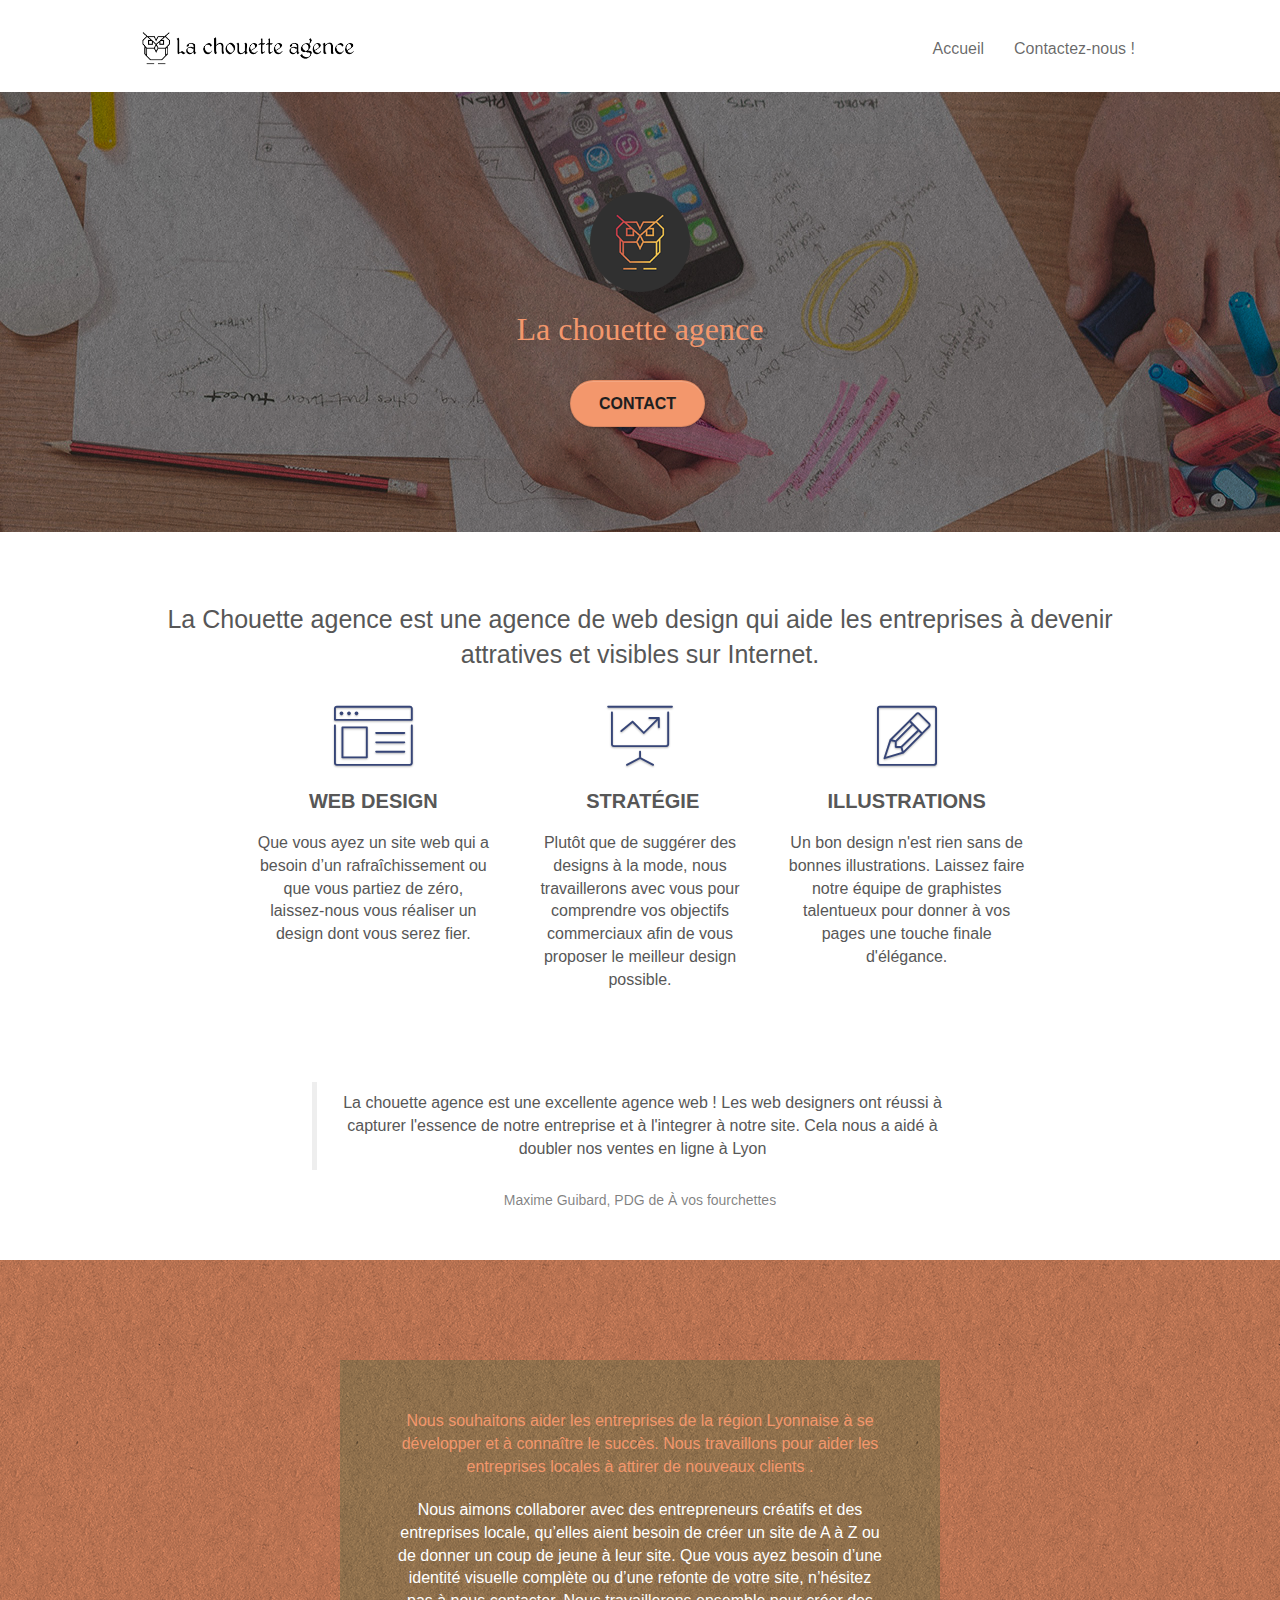
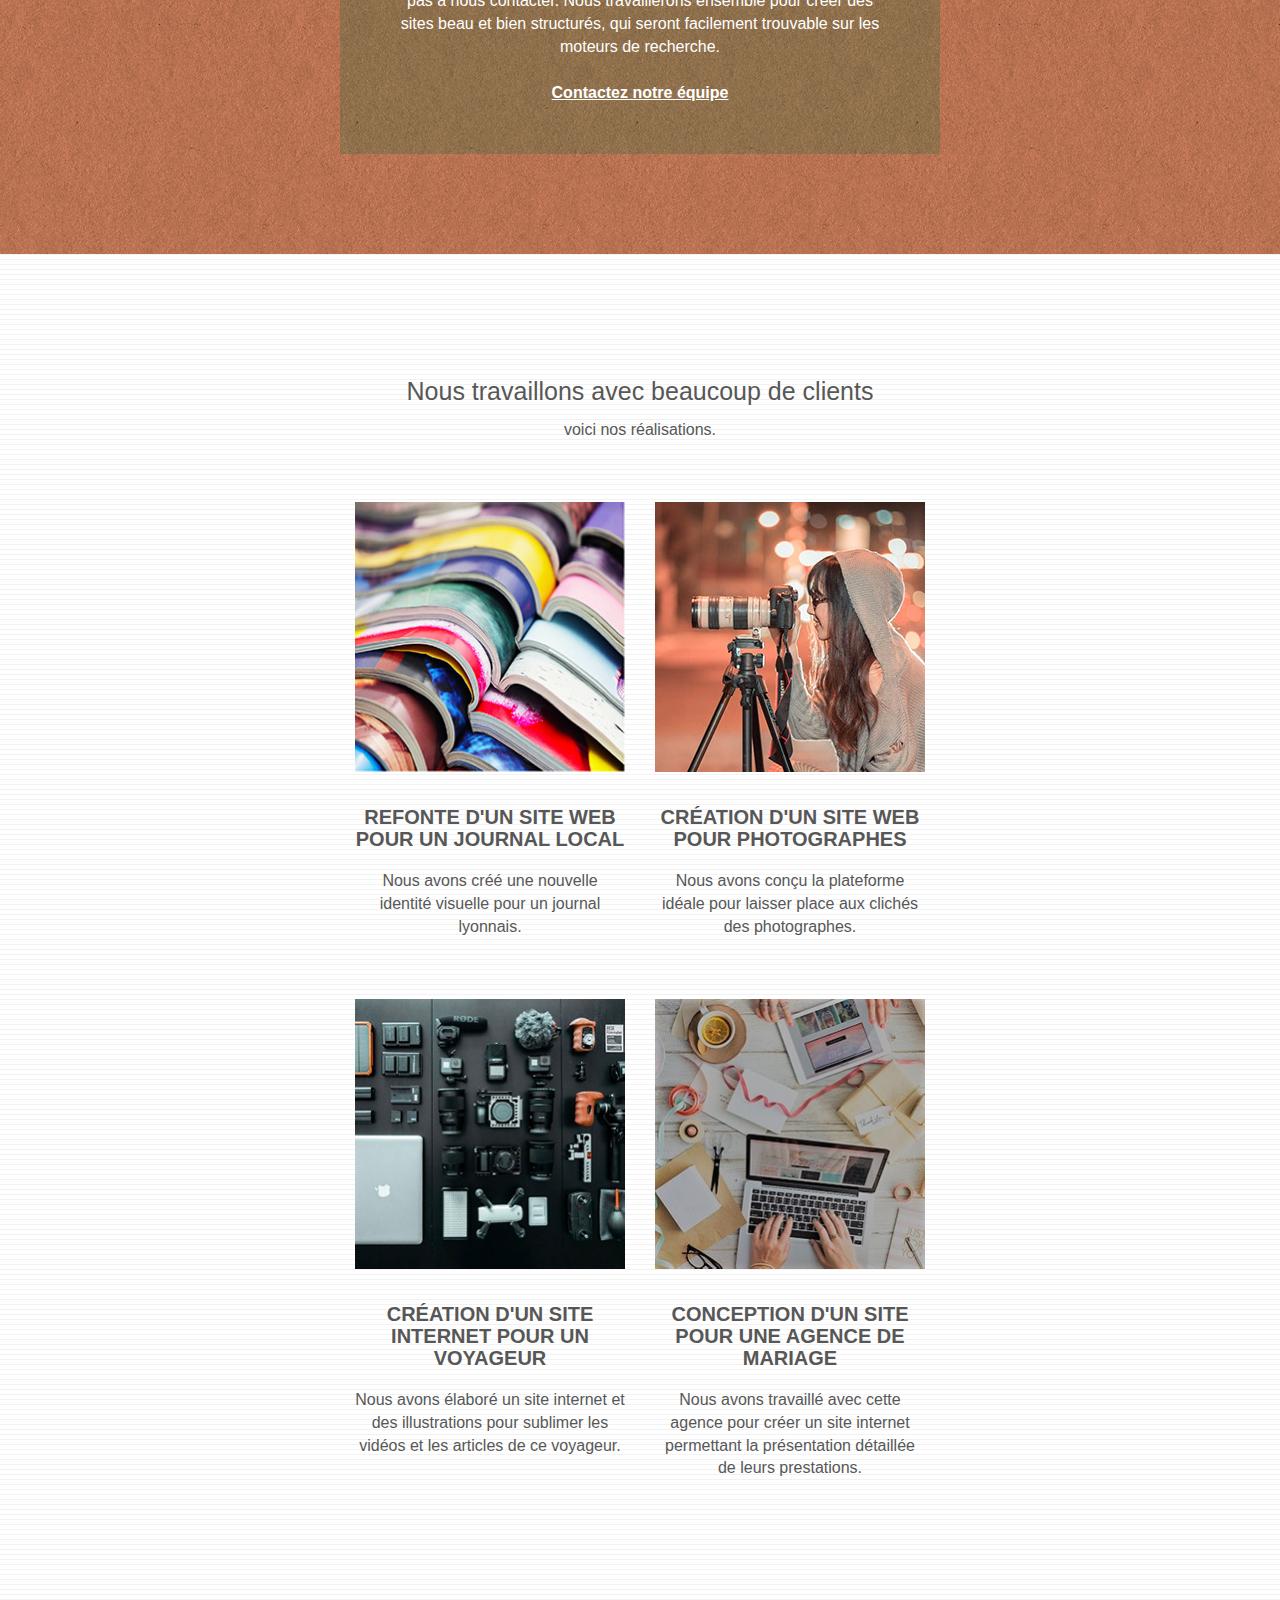
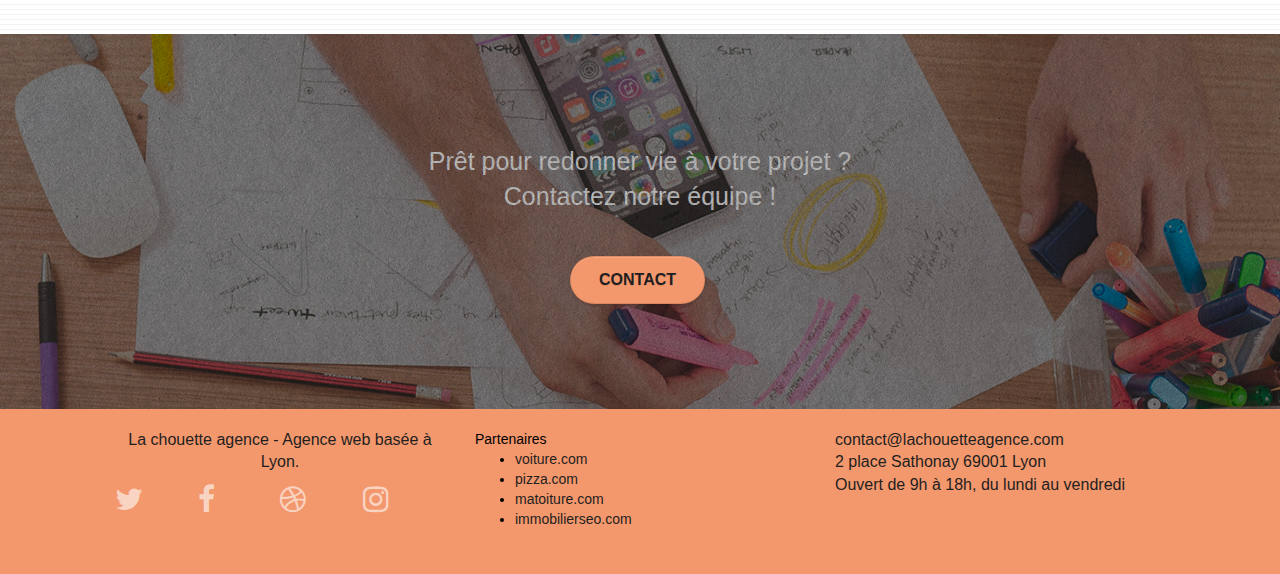
<file: index.html>
<!doctype html>
<html lang="fr">
<head>
    <meta charset="utf-8">

    <meta name="description" content="Besoin de créer un site web où d'une refonte ? La chouette agence et son équipe sont là pour vous aider. Notre agence web vous aidera dans votre projet web ! - La chouette agence -">
    <meta name="viewport" content="width=device-width, initial-scale=1.0, viewport-fit=cover">
    <link rel="shortcut icon" type="image/jpg" href="favicon.jpg">
	<title>La chouette agence</title>
	
	<!-- Latest compiled and minified CSS -->
	<link rel="stylesheet" href="https://stackpath.bootstrapcdn.com/bootstrap/3.4.1/css/bootstrap.min.css" integrity="sha384-HSMxcRTRxnN+Bdg0JdbxYKrThecOKuH5zCYotlSAcp1+c8xmyTe9GYg1l9a69psu" crossorigin="anonymous" >
	<link rel="stylesheet" type="text/css" href="style.min.css" media="all">
	<link rel="stylesheet" type="text/css" href="./css/font-awesome.min.css" >
	<link rel="stylesheet" type="text/css" href="./css/et-line.min.css " >    
</head>
<body>
<!-- Principal conteneur -->
<main class="page-container">
    
<!-- bloc-0 -->
<header class="bloc bgc-white l-bloc " id="bloc-0">
	<div class="container bloc-sm">
		<nav class="navbar row">
			<div class="navbar-header">
				<a class="navbar-brand" href="index.html"><img src="img/la-chouette-agence.png" alt="paris web design logo agence web meilleure agence" height="40" /></a>
				<button id="nav-toggle" type="button" class="ui-navbar-toggle navbar-toggle" data-toggle="collapse" data-target=".navbar-1">
					<span class="sr-only">Toggle navigation</span><span class="icon-bar"></span><span class="icon-bar"></span><span class="icon-bar"></span>
				</button>
			</div>
			<div class="collapse navbar-collapse navbar-1 special-dropdown-nav">
				<ul class="site-navigation nav navbar-nav">
					<li>
						<a href="index.html">Accueil</a>
					</li>
					<li>
					</li>
					<li>
						<a href="page2.html">Contactez-nous !</a>
					</li>
				</ul>
			</div>
		</nav>
	</div>
</header>
<!-- bloc-0 END -->

<!-- bloc-1-presentation -->
<section class="bloc bgc-dark-slate-blue bg-banniere d-bloc bg-t-edge bloc-bg-texture texture-paper b-parallax" id="bloc-1-hero">
	<div class="container bloc-lg">
		<div class="row tight-width-whitespace">
			<div class="col-sm-12">
				<img src="img/logo.png" class="center-block image-resize-mode" width="100" alt="La chouette agence, agence web paris, création logo paris" />
				<h1 class="text-center hero-bloc-text tc-white ">
					La chouette agence
				</h1>
				<div class="text-center">
					<a href="page2.html" class="btn btn-lg btn-clean btn-rd cta-hero btn-atomic-tangerine" id="cta-hero">Contact</a>
				</div>
			</div>
		</div>
	</div>
</section>
<!-- bloc-1-presentation END -->

<!-- bloc-2-services -->
<section class="bloc bgc-white l-bloc" id="bloc-2-services">
	<div class="container bloc-md">
		<div class="row">
			<div class="col-sm-12 text-center">
				<h2>La Chouette agence est une agence de web design qui aide les entreprises à devenir attratives et visibles sur Internet.</h2>
			</div>
		</div>
		<div class="row voffset-lg med-width-whitespace">
			<div class="col-sm-4">
				<div class="text-center">
					<span class="et-icon-browser sm-shadow icon-dark-slate-blue icons icon-lg"></span>
				</div>
				<h3 class="mg-md text-center">
					Web design
				</h3>
				<p class="text-center ">
					Que vous ayez un site web qui a besoin d&rsquo;un rafraîchissement ou que vous partiez de zéro, laissez-nous vous réaliser un design dont vous serez fier.
				</p>
			</div>
			<div class="col-sm-4">
				<div class="text-center">
					<span class="et-icon-presentation sm-shadow icon-dark-slate-blue icons icon-lg"></span>
				</div>
				<h3 class="mg-md text-center">
					&nbsp;Stratégie
				</h3>
				<p class="text-center ">
					Plutôt que de suggérer des designs à la mode, nous travaillerons avec vous pour comprendre vos objectifs commerciaux afin de vous proposer le meilleur design possible.<br>
				</p>
			</div>
			<div class="col-sm-4">
				<div class="text-center">
					<span class="et-icon-edit sm-shadow icon-dark-slate-blue icons icon-lg"></span>
				</div>
				<h3 class="mg-md text-center">
					Illustrations
				</h3>
				<p class="text-center ">
					Un bon design n'est rien sans de bonnes illustrations. Laissez faire notre équipe de graphistes talentueux pour donner à vos pages une touche finale d'élégance.
				</p>
			</div>
		</div>
		<div class="row voffset-lg voffset">
			<div class="col-xs-12 col-md-8 col-md-offset-2 text-center">
				<figure>
					<blockquote><p>La chouette agence est une excellente agence web ! Les web designers ont réussi à capturer l'essence de notre entreprise et à l'integrer à notre site. Cela nous a aidé à doubler nos ventes en ligne à Lyon</p></blockquote>
					<figcaption>Maxime Guibard, PDG de À vos fourchettes</figcaption>
				</figure>
			</div>
		</div>
	</div>
</section>
<!-- bloc-2-services END -->

<!-- bloc-3-what-i-do -->
<section class="bloc tc-white bgc-atomic-tangerine bg-presentation d-bloc bloc-bg-texture texture-paper b-parallax" id="bloc-3-what-i-do">
	<div class="container bloc-lg">
		<div class="row tight-width-whitespace black-background">
			<div class="col-sm-12">
				<p class="mg-md text-center tc-white">
					Nous souhaitons aider les entreprises de la région Lyonnaise à se développer et à connaître le succès. Nous travaillons pour aider les entreprises locales à attirer de nouveaux clients .<br>
				</p>
				<p class="text-center white">
					Nous aimons collaborer avec des entrepreneurs créatifs et des entreprises locale, qu’elles aient besoin de créer un site de A à Z ou de donner un coup de jeune à leur site. Que vous ayez besoin d’une identité visuelle complète ou d’une refonte de votre site, n’hésitez pas à nous contacter. Nous travaillerons ensemble pour créer des sites beau et bien structurés, qui seront facilement trouvable sur les moteurs de recherche. <br><br><a class="ltc-white bold-link" href="page2.html">Contactez notre équipe</a><br>
				</p>
			</div>
		</div>
	</div>
</section>
<!-- bloc-3-what-i-do END -->

<!-- bloc-4-portfolio -->
<section class="bloc bgc-white bg-lines-h2-bg bg-repeat l-bloc" id="bloc-4-portfolio">
	<div class="container bloc-lg">
		<div class="row">
			<div class="col-sm-12 text-center">
				<h2>Nous travaillons avec beaucoup de clients</h2>
				<p>voici nos réalisations.</p>
			</div>
		</div>
		<div class="row tight-width-whitespace portfolio-row">
			<div class="col-sm-6 creation">
				<a href="#" data-lightbox="img/photo-decoration1.jpeg" data-gallery-id="gallery-1" data-caption="Refonte d'un site web pour un journal local" data-frame="snapshot-lb"><img src="img/photo-decoration1.jpeg" alt="paris web design logo agence web meilleure agence et refonte site web journal" class="img-responsive portfolio-thumb" /></a>
				<h3 class="mg-md text-center">
					Refonte d'un site web pour un journal local
				</h3>
				<p class="text-center">
					Nous avons créé une nouvelle identité visuelle pour un journal lyonnais.
				</p>
			</div>
			<div class="col-sm-6 creation ">
				<a href="#" data-lightbox="img/photo-decoration2.jpeg" data-gallery-id="gallery-1" data-caption="Création d'un site web pour photographes" data-frame="snapshot-lb"><img src="img/photo-decoration2.jpeg" class="img-responsive portfolio-thumb" alt="paris web design logo agence web meilleure agence, Création d'un site web pour photographes" /></a>
				<h3 class="mg-md text-center">
					Création d'un site web pour photographes
				</h3>
				<p class="text-center">
					Nous avons conçu la plateforme idéale pour laisser place aux clichés des photographes.
				</p>
			</div>
		</div>
		<div class="row tight-width-whitespace portfolio-row">
			<div class="col-sm-6 creation">
				<a href="#" data-lightbox="img/photo-decoration3.jpeg" data-gallery-id="gallery-1" data-caption="Création d'un site internet pour un voyageur" data-frame="snapshot-lb"><img src="img/photo-decoration3.jpeg" class="img-responsive portfolio-thumb" alt="paris web design logo agence web meilleure agence, Création d'un site web pour voyageur"/></a>
				<h3 class="mg-md text-center">
					Création d'un site internet pour un voyageur
				</h3>
				<p class="text-center">
					Nous avons élaboré un site internet et des illustrations pour sublimer les vidéos et les articles de ce voyageur.
				</p>
			</div>
			<div class="col-sm-6 creation">
				<a href="#" data-lightbox="img/photo-decoration4.jpeg" data-gallery-id="gallery-1" data-caption="Conception d'un site pour une agence de mariage" data-frame="snapshot-lb"><img src="img/photo-decoration4.jpeg" class="img-responsive portfolio-thumb" alt="paris web design logo agence web meilleure agence, Création d'un site web pour agence de mariage" /></a>
				<h3 class="mg-md text-center">
					Conception d'un site pour une agence de mariage
				</h3>
				<p class="text-center">
					Nous avons travaillé avec cette agence pour créer un site internet permettant la présentation détaillée de leurs prestations.
				</p>
			</div>
		</div>
	</div>
</section>
<!-- bloc-4-portfolio END -->

<!-- bloc-5-cta -->
<section class="bloc bgc-dark-slate-blue bg-banniere d-bloc bloc-bg-texture texture-paper" id="bloc-5-cta">
	<div class="container bloc-lg">
		<div class="row">
			<h2 class="mg-md text-center titreContact " id="titreContact">
				Prêt pour redonner vie à votre projet ?<br>Contactez notre équipe !
			</h2>
			<div class="col-sm-12 text-center">
				<a href="page2.html" class="btn btn-atomic-tangerine btn-clean btn-rd btn-lg cta-hero">Contact</a>
			</div>
		</div>
	</div>
</section>
<!-- bloc-5-cta END -->

<!-- Footer - bloc-8 -->
<footer class="bloc bgc-atomic-tangerine d-bloc" id="bloc-8">
	<div class="bloc-sm">
		<div class="row">
			<div class="col-sm-12 footer-container-info">
				<div class="social-media col-sm-4">
					<p class="text-center">
						La chouette agence - Agence web basée à Lyon.<br>
					</p>
					<div class="row row-no-gutters social">
						<div class="col-sm-3">
							<div class="text-center">
								<a class="social" href="index.html"><span class="fa fa-twitter icon-md"></span></a>
							</div>
						</div>
						<div class="col-sm-3">
							<div class="text-center">
								<a class="social" href="index.html"><span class="fa fa-facebook icon-md"></span></a>
							</div>
						</div>
						<div class="col-sm-3">
							<div class="text-center">
								<a class="social" href="index.html"><span class="fa fa-dribbble icon-md"></span></a>
							</div>
						</div>
						<div class="col-sm-3">
							<div class="text-center">
								<a class="social" href="index.html"><span class="fa fa-instagram icon-md"></span></a>
							</div>
						</div>
					</div>
				</div>
				<div class="col-sm-4 partenaires">
						Partenaires
						<ul>
							<li><a href="voiture.com">voiture.com</a></li>
							<li><a href="pizza.com">pizza.com</a></li>
							<li><a href="matoiture.com">matoiture.com</a></li>
							<li><a href="immobilierseo.com">immobilierseo.com</a></li>
						</ul>		
				</div>
				<div class="col-sm-4 contact">
					<p>
						contact@lachouetteagence.com<br>2 place Sathonay 69001 Lyon<br>Ouvert de 9h à 18h, du lundi au vendredi<br>
					</p>
				</div>
			</div>
		</div>
	</div>
</footer>
<!-- Footer - bloc-8 END -->
</main>
<!-- Principal conteneur END -->

<!-- Script JS -->
	<script type="text/javascript" src="./js/jquery-2.1.0.min.js"></script>
	<script type="text/javascript" src="./js/bootstrap.min.js"></script>
	<script type="text/javascript" src="./js/blocs.min.js"></script>
	<script type="text/javascript" src="./js/jquery.touchSwipe.min.js"></script>
	<script type="text/javascript" src="./js/gmaps.min.js"></script>
<!-- Script JS END-->
</body>
</html>
</file>
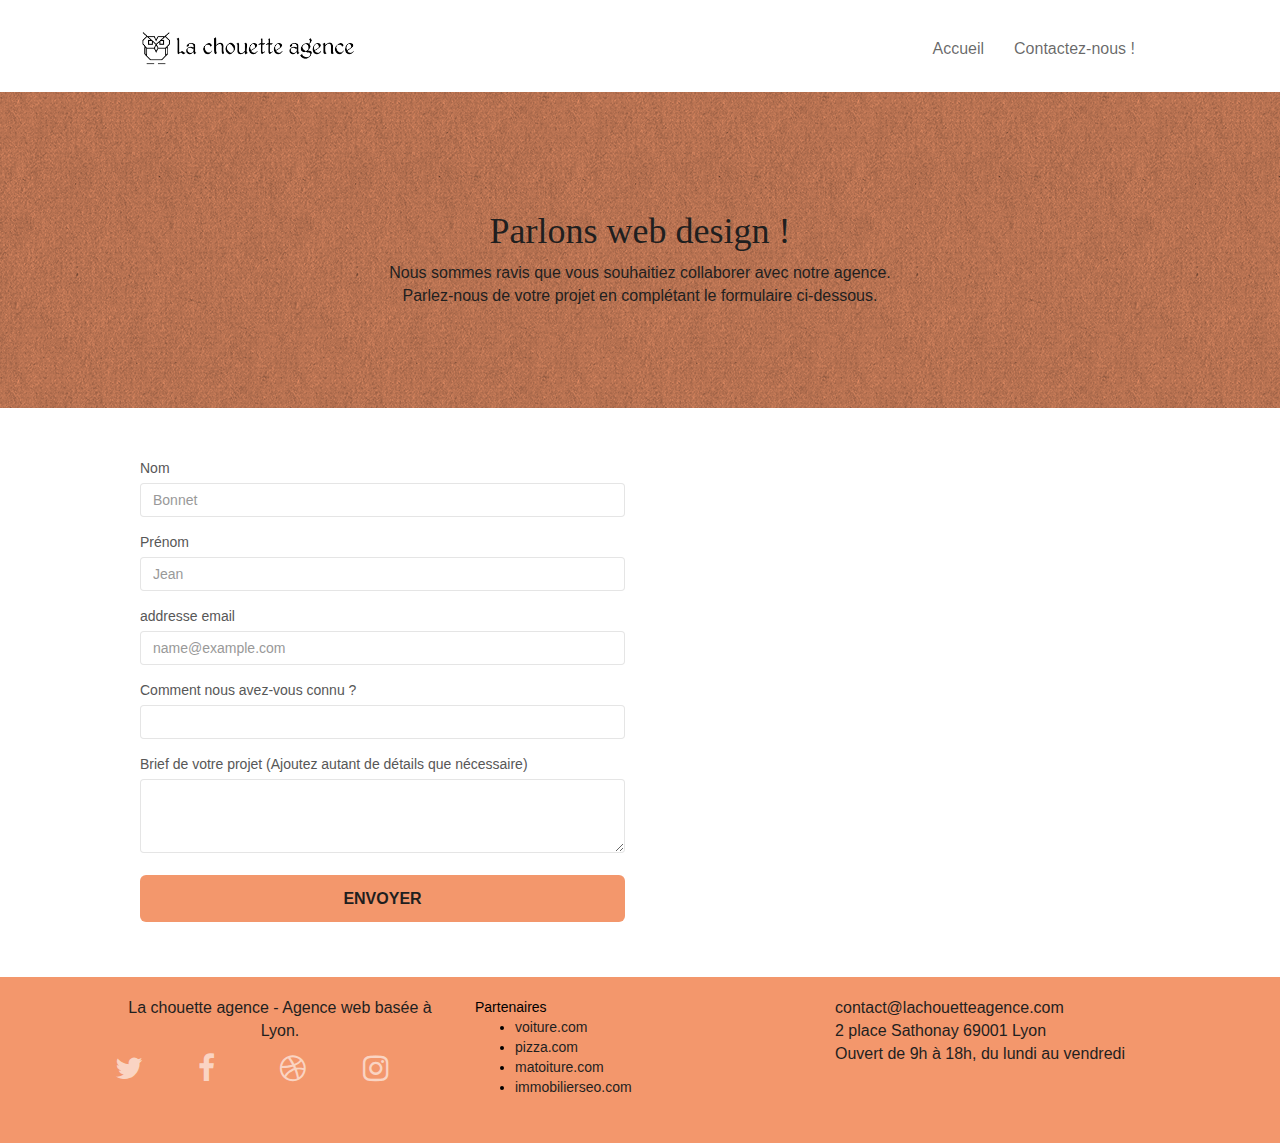
<file: page2.html>
<!doctype html>
<html lang="fr">
<head>
    <meta charset="utf-8">
    <meta name="description" content="Contacter notre chouette agence et nous serons ravies de collaborer avec vous dans votre projet de création ou de refonte de votre site web ! - La chouette agence - ">
    <meta name="viewport" content="width=device-width, initial-scale=1.0, viewport-fit=cover">
    <link rel="shortcut icon" type="image/png" href="favicon.jpg">
    
	<!-- Latest compiled and minified CSS -->
	<link rel="stylesheet" href="https://stackpath.bootstrapcdn.com/bootstrap/3.4.1/css/bootstrap.min.css" integrity="sha384-HSMxcRTRxnN+Bdg0JdbxYKrThecOKuH5zCYotlSAcp1+c8xmyTe9GYg1l9a69psu" crossorigin="anonymous" >
	<link rel="stylesheet" type="text/css" href="style.min.css">
	<link rel="stylesheet" type="text/css" href="./css/font-awesome.min.css" >
	<link rel="stylesheet" type="text/css" href="./css/et-line.min.css" >
	
    
    <title>Contactez-nous !</title>

    
<!-- Analytics -->
 
<!-- Analytics END -->
</head>
<body>
<!-- Principal conteneur -->
<main class="page-container">
    
<!-- bloc-0 -->
<header class="bloc bgc-white l-bloc">
	<div class="container bloc-sm" >
		<nav class="navbar row">
			<div class="navbar-header">
				<a class="navbar-brand" href="index.html"><img src="img/la-chouette-agence.png" alt="paris web design logo agence web meilleure agence" height="40" /></a>
				<button type="button" class="ui-navbar-toggle navbar-toggle" data-toggle="collapse" data-target=".navbar-1">
					<span class="sr-only">Toggle navigation</span><span class="icon-bar"></span><span class="icon-bar"></span><span class="icon-bar"></span>
				</button>
			</div>
			<div class="collapse navbar-collapse navbar-1 special-dropdown-nav">
				<ul class="site-navigation nav navbar-nav">
					<li>
						<a href="index.html">Accueil</a>
					</li>
					<li>
					</li>
					<li>
						<a href="page2.html">Contactez-nous !</a>
					</li>
				</ul>
			</div>
		</nav>
	</div>
</header>
<!-- bloc-0 END -->

<!-- bloc-6 -->
<section class="bloc bg-dots-bg bg-repeat bgc-atomic-tangerine d-bloc bloc-bg-texture texture-paper" id="bloc-6">
	<div class="container bloc-lg containerProjet">
		<div class="row">
			<div class="col-sm-12">
				<h1 class="text-center hero-bloc-text">
					Parlons web design !
				</h1>
				<p class="text-center mg-lg tight-width-whitespace">
					Nous sommes ravis que vous souhaitiez collaborer avec notre agence.<br>
					Parlez-nous de votre projet en complétant le formulaire ci-dessous.
				</p>
			</div>
		</div>
	</div>
</section>
<!-- bloc-6 END -->

<!-- bloc-7 -->
<section class="bloc bgc-white l-bloc" id="bloc-7">
	<div class="container container-form">
		<div class="row">
			<div class="col-sm-6">
				<form  role="group" aria-labelledby="coordonnees" id="form_1" novalidate success-msg="Your message has been sent." fail-msg="Sorry it seems that our mail server is not responding, Sorry for the inconvenience!" >
					<div class="form-group">
						<label for="lastname">Nom</label>
						<input type="text" class="form-control lastname" id="lastname" placeholder="Bonnet" required>
					</div>
					<div class="form-group">
						<label for="firstname">Prénom</label>
						<input type="text" class="form-control firstname" id="firstname" placeholder="Jean" required>
					</div>
					<div class="form-group">
						<label for="email">addresse email</label>
						<input type="email" class="form-control" id="email" placeholder="name@example.com" required>
					</div>
					<div class="form-group">
						<label for="question">Comment nous avez-vous connu ?</label>
						<input type="text" class="form-control question" id="question" >
					</div>
					<div class="form-group">
						<label for="summaryProject">Brief de votre projet (Ajoutez autant de détails que nécessaire)</label>
						<textarea class="form-control summaryProject" id="summaryProject" rows="3" required></textarea>
					</div>
					<button type="submit" class="btn bloc-button btn btn-lg btn-block cta-hero btn-atomic-tangerine">Envoyer</button>
				</form>
			</div>
		</div>
	</div>
</section>
<!-- bloc-7 END -->

<!-- ScrollToTop Button -->
<a class="bloc-button btn btn-d scrollToTop" onclick="scrollToTarget('1')"><span class="fa fa-chevron-up"></span></a>
<!-- ScrollToTop Button END-->


<!-- Footer - bloc-8 -->
<footer class="bloc bgc-atomic-tangerine d-bloc" id="bloc-8">
	<div class="bloc-sm">
		<div class="row">
			<div class="col-sm-12 footer-container-info">
				<div class="social-media col-sm-4">
					<p class="text-center">
						La chouette agence - Agence web basée à Lyon.<br>
					</p>
					<div class="row row-no-gutters social">
						<div class="col-sm-3">
							<div class="text-center">
								<a class="social" href="index.html"><span class="fa fa-twitter icon-md"></span></a>
							</div>
						</div>
						<div class="col-sm-3">
							<div class="text-center">
								<a class="social" href="index.html"><span class="fa fa-facebook icon-md"></span></a>
							</div>
						</div>
						<div class="col-sm-3">
							<div class="text-center">
								<a class="social" href="index.html"><span class="fa fa-dribbble icon-md"></span></a>
							</div>
						</div>
						<div class="col-sm-3">
							<div class="text-center">
								<a class="social" href="index.html"><span class="fa fa-instagram icon-md"></span></a>
							</div>
						</div>
					</div>
				</div>
				<div class="col-sm-4 partenaires">
						Partenaires
						<ul>
							<li><a href="voiture.com">voiture.com</a></li>
							<li><a href="pizza.com">pizza.com</a></li>
							<li><a href="matoiture.com">matoiture.com</a></li>
							<li><a href="immobilierseo.com">immobilierseo.com</a></li>
						</ul>		
				</div>
				<div class="col-sm-4 contact">
					<p>
						contact@lachouetteagence.com<br>2 place Sathonay 69001 Lyon<br>Ouvert de 9h à 18h, du lundi au vendredi<br>
					</p>
				</div>
			</div>
		</div>
	</div>
</footer>
<!-- Footer - bloc-8 END -->

</main>
<!-- Principal conteneur END -->

<!-- Script JS -->
	<script type="text/javascript"  src="./js/jquery-2.1.0.min.js"></script>
	<script type="text/javascript"src="./js/bootstrap.min.js"></script>
	<script type="text/javascript" src="./js/blocs.min.js"></script>
	<script type="text/javascript" src="./js/jqBootstrapValidation.min.js"></script>
	<script type="text/javascript" src="./js/formHandler.min.js"></script>
<!-- Script JS END-->
</body>
</html>
</file>
<file: style.min.css>
body{margin:0;padding:0;background:#fff;overflow-x:hidden;-webkit-font-smoothing:antialiased;-moz-osx-font-smoothing:grayscale}a,button{transition:all .3s ease-in-out;outline:0!important}a:hover{text-decoration:none;cursor:pointer}#page-loading-blocs-notifaction{position:fixed;top:0;bottom:0;width:100%;z-index:100000;background:#fff url(img/pageload-spinner.gif) no-repeat center center}.bloc{width:100%;clear:both;background:50% 50% no-repeat;padding:0 50px;-webkit-background-size:cover;-moz-background-size:cover;-o-background-size:cover;background-size:cover;position:relative}.bloc .container{padding-left:0;padding-right:0}.bloc-lg{padding:100px 50px}.bloc-md{padding:50px}.bloc-sm{padding:20px 50px}.bg-b-edge,.bg-bl-edge,.bg-br-edge,.bg-center,.bg-l-edge,.bg-r-edge,.bg-repeat,.bg-t-edge,.bg-tl-edge,.bg-tr-edge{-webkit-background-size:auto!important;-moz-background-size:auto!important;-o-background-size:auto!important;background-size:auto!important}.bg-repeat{background:repeat}.bg-t-edge{background:top no-repeat}.bloc-bg-texture::before{content:"";background-size:2px 2px;position:absolute;top:0;bottom:0;left:0;right:0}.texture-paper::before{background:url(img/texture-paper.png);background-size:280px 280px}.b-parallax{background-attachment:fixed}.d-bloc{color:rgba(255,255,255,.7)}.d-bloc button:hover{color:rgba(255,255,255,.9)}.d-bloc .icon-round,.d-bloc .icon-rounded,.d-bloc .icon-semi-rounded-a,.d-bloc .icon-semi-rounded-b,.d-bloc .icon-square{border-color:rgba(255,255,255,.9)}.d-bloc .divider-h span{border-color:rgba(255,255,255,.2)}.d-bloc .a-btn,.d-bloc .navbar a,.d-bloc .navbar-brand,.d-bloc a .icon-lg,.d-bloc a .icon-md,.d-bloc a .icon-sm,.d-bloc a .icon-xl,.d-bloc h1 a,.d-bloc h2 a,.d-bloc h3 a,.d-bloc h4 a,.d-bloc h5 a,.d-bloc h6 a,.d-bloc p a{color:rgba(255,255,255,.6)}.d-bloc .a-btn:hover,.d-bloc .navbar a:hover,.d-bloc .navbar-brand:hover,.d-bloc a:hover .icon-lg,.d-bloc a:hover .icon-md,.d-bloc a:hover .icon-sm,.d-bloc a:hover .icon-xl,.d-bloc h1 a:hover,.d-bloc h2 a:hover,.d-bloc h3 a:hover,.d-bloc h4 a:hover,.d-bloc h5 a:hover,.d-bloc h6 a:hover,.d-bloc p a:hover{color:#fff}.d-bloc .navbar-toggle .icon-bar{background:#fff}.d-bloc .btn-wire,.d-bloc .btn-wire:hover{color:#fff;border-color:#fff}.d-bloc .panel{color:rgba(0,0,0,.5)}.d-bloc .panel button:hover{color:rgba(0,0,0,.7)}.d-bloc .panel icon{border-color:rgba(0,0,0,.7)}.d-bloc .panel .divider-h span{border-color:rgba(0,0,0,.1)}.d-bloc .panel .a-btn{color:rgba(0,0,0,.6)}.d-bloc .panel .a-btn:hover{color:#000}.d-bloc .panel .btn-wire,.d-bloc .panel .btn-wire:hover{color:rgba(0,0,0,.7);border-color:rgba(0,0,0,.3)}.d-bloc .panel,.l-bloc{color:rgba(0,0,0,.5)}.d-bloc .panel button:hover,.l-bloc button:hover{color:rgba(0,0,0,.7)}.l-bloc .icon-round,.l-bloc .icon-rounded,.l-bloc .icon-semi-rounded-a,.l-bloc .icon-semi-rounded-b,.l-bloc .icon-square{border-color:rgba(0,0,0,.7)}.d-bloc .panel .divider-h span,.l-bloc .divider-h span{border-color:rgba(0,0,0,.1)}.d-bloc .panel .a-btn,.l-bloc .a-btn,.l-bloc .navbar a,.l-bloc .navbar-brand,.l-bloc a .icon-lg,.l-bloc a .icon-md,.l-bloc a .icon-sm,.l-bloc a .icon-xl,.l-bloc h1 a,.l-bloc h2 a,.l-bloc h3 a,.l-bloc h4 a,.l-bloc h5 a,.l-bloc h6 a,.l-bloc p a{color:rgba(0,0,0,.6)}.d-bloc .panel .a-btn:hover,.l-bloc .a-btn:hover,.l-bloc .navbar a:hover,.l-bloc .navbar-brand:hover,.l-bloc a:hover .icon-lg,.l-bloc a:hover .icon-md,.l-bloc a:hover .icon-sm,.l-bloc a:hover .icon-xl,.l-bloc h1 a:hover,.l-bloc h2 a:hover,.l-bloc h3 a:hover,.l-bloc h4 a:hover,.l-bloc h5 a:hover,.l-bloc h6 a:hover,.l-bloc p a:hover{color:#000}.l-bloc .navbar-toggle .icon-bar{color:rgba(0,0,0,.6)}.d-bloc .panel .btn-wire,.d-bloc .panel .btn-wire:hover,.l-bloc .btn-wire,.l-bloc .btn-wire:hover{color:rgba(0,0,0,.7);border-color:rgba(0,0,0,.3)}.voffset{margin-top:30px}.voffset-lg{margin-top:80px}.row-no-gutters{margin-right:0;margin-left:0}.row.row-no-gutters>[class*=" col-"],.row.row-no-gutters>[class^=col-]{padding-right:0;padding-left:0}#bloc-1-hero h1{font-size:32px}.navbar{margin-bottom:0;z-index:1}.navbar-brand{height:auto;padding:3px 15px;font-size:25px;font-weight:400;font-weight:600;line-height:44px}.navbar-brand img{max-height:200px;margin:0 5px 0 0;display:inline}.navbar-brand img[src$=svg]{min-width:100px}.nav-center .navbar-brand img{margin:0}.navbar .nav{padding-top:2px;margin-right:-16px;float:right;z-index:1}.nav>li{float:left;margin-top:4px;font-size:16px}.navbar-nav .open .dropdown-menu>li>a{text-align:inherit}.nav>li a:focus,.nav>li a:hover{background:0 0}.navbar-toggle{margin:10px 10px 0 0;border:0}.navbar-toggle:hover{background:0 0!important}.navbar-toggle .icon-bar{background-color:rgba(0,0,0,.5);width:26px}.nav-invert .navbar .nav{float:left}.nav-invert .navbar-brand,.nav-invert .navbar-header{float:right;position:relative;z-index:2}@media (min-width:768px){.site-navigation{position:absolute;top:50%;right:20px;transform:translate(0,-50%);-webkit-transform:translateY(-50%)}.nav>li .dropdown-menu a,.nav>li .dropdown-menu a:hover{color:#484848}.nav-invert .site-navigation{left:0;right:0}.nav-center{text-align:center}.nav-center .navbar-header{width:100%}.nav-center .nav>li,.nav-center .navbar-brand,.nav-center .navbar-header{float:none;display:inline-block}.nav-center .site-navigation{position:relative;width:100%;right:0;margin-right:0;margin-top:20px}.nav-center.mini-nav .navbar-toggle{float:none;margin:10px auto 0}}.nav>li>.dropdown a{background:0 0!important;display:block;padding:14px 15px}nav .caret{margin:0 5px}.dropdown-menu .dropdown-menu{top:-8px;left:100%}.dropdown-menu .dropmenu-flow-right{top:100%;left:0;margin-left:-1px;border-top-left-radius:0;border-top-right-radius:0}.dropdown-menu .dropdown span{border:4px solid #000;border-top-color:transparent;border-right-color:transparent;border-bottom-color:transparent;margin:6px -5px 0 0!important;float:right}.mg-md{margin-top:10px;margin-bottom:20px}.mg-lg{margin-top:10px;margin-bottom:40px}.btn{margin:0 5px 5px 0}.btn.pull-right{margin:0 0 5px 5px}.btn-d,.btn-d:focus,.btn-d:hover{color:#fff;background:rgba(0,0,0,.3)}button{outline:0!important}.btn-rd{border-radius:40px}.btn-clean{border:1px solid rgba(0,0,0,.08);border-bottom-color:rgba(0,0,0,.1);text-shadow:0 1px 0 rgba(0,0,1,.1);box-shadow:0 1px 3px rgba(0,0,1,.25),inset 0 1px 0 0 rgba(255,255,255,.15)}.icon-md{font-size:30px!important}.icon-lg{font-size:60px!important}.sm-shadow{text-shadow:0 1px 2px rgba(0,0,0,.3)}.panel-sq,.panel-sq .panel-footer,.panel-sq .panel-heading{border-radius:0}.panel-rd{border-radius:30px}.panel-rd .panel-heading{border-radius:29px 29px 0 0}.panel-rd .panel-footer{border-radius:0 0 29px 29px}.form-control{border-color:rgba(0,0,0,.1);box-shadow:none}.container-form{margin:auto;padding:50px 0}.scrollToTop{width:40px;height:40px;position:fixed;bottom:20px;right:20px;opacity:0;z-index:500;transition:all .3s ease-in-out}.scrollToTop span{margin-top:6px}.showScrollTop{font-size:14px;opacity:1}a[data-lightbox]{position:relative;display:block;text-align:center}a[data-lightbox]:hover::before{content:"+";font-family:HelveticaNeue-Light,"Helvetica Neue Light","Helvetica Neue",Helvetica,Arial;font-size:32px;width:50px;height:50px;margin-left:-25px;border-radius:50%;background:rgba(0,0,0,.6);color:#fff;font-weight:100;z-index:1;position:absolute;top:50%;transform:translateY(-50%);-webkit-transform:translateY(-50%)}a[data-lightbox]:hover img{opacity:.6;-webkit-animation-fill-mode:none;animation-fill-mode:none}#lightbox-modal{display:flex;align-items:center}#lightbox-modal .modal-dialog{width:90%;max-width:900px;margin:0 auto 0}#lightbox-modal .modal-dialog img{max-height:90vh;margin:0 auto}.lightbox-caption{padding:20px;color:#fff;background:rgba(0,0,0,.5);position:absolute;left:15px;right:15px;bottom:5px}.close-lightbox{color:#fff;font-size:30px;position:absolute;top:20px;right:20px;z-index:20;background:rgba(0,0,0,.5);border:none;line-height:30px;padding:0 9px 5px;opacity:.3}.close-lightbox:hover,.next-lightbox:hover,.prev-lightbox:hover{opacity:1;color:#fff}.next-lightbox,.prev-lightbox{font-size:20px;color:rgba(255,255,255,.9);background:rgba(0,0,0,.5);transition:all .2s ease-in-out;position:absolute;top:45%;z-index:1;opacity:.4}.next-lightbox{padding:6px 8px 1px 13px;right:25px}.prev-lightbox{padding:6px 13px 1px 10px;left:25px}.snapshot-lb .modal-body{padding-bottom:45px}.snapshot-lb .lightbox-caption{padding:0;color:rgba(0,0,0,.5);background:0 0}.btn,a,h1,h2,h3,h4,h5,h6,label,p{font-family:helvetica;font-weight:400;color:#575757}.container{max-width:1000px}h1{font-family:"Open Sans"}h2{font-size:25px;line-height:1.4em}h3{font-size:20px;text-transform:uppercase;font-weight:700}.hero-bloc-text-sub{font-size:36px}.statement-bloc-text{line-height:26px;font-style:italic;font-size:20px;text-align:center;font-weight:lighter;max-width:520px;margin:auto auto auto auto}p{font-size:16px}.tight-width-whitespace{max-width:600px;margin:auto auto auto auto}.cta-hero{margin-top:22px;text-transform:uppercase;padding:12px 28px 12px 28px;font-size:16px;font-weight:700}.cta-hero a{color:#000}.social{max-width:400px;margin:auto auto auto auto;display:grid;grid-template-columns:0 25% 25% 25% 25%;margin-bottom:20px}.med-width-whitespace{max-width:800px;margin:auto auto auto auto;box-shadow:0 0 0 #000}.icons{margin-bottom:14px;margin-top:24px}.white{color:#fff!important}.portfolio-thumb{margin-bottom:24px}.portfolio-row{margin-bottom:44px;margin-top:50px}.creation{display:flex;flex-flow:wrap;justify-content:center}.avatar{box-shadow:0 4px 9px rgba(0,0,0,.3)}.black-background{background-color:rgba(165,147,99,.7);padding:40px 40px 40px 40px}.bold-link{font-weight:900;text-decoration:underline!important}.bgc-white{background-color:#fff}.bgc-dark-slate-blue{background-color:#364577}.bgc-atomic-tangerine{background-color:#f3976c}.tc-white{color:#f3976c!important}.titreContact{color:#e6e6e6}.btn-atomic-tangerine{background:#f3976c;color:#1f1f1f}.btn-atomic-tangerine:hover{background:#c27956!important;color:#1f1f1f}.ltc-white{color:#fff!important}.ltc-white:hover{color:#ccc!important}.ltc-atomic-tangerine{color:#f3976c!important}.ltc-atomic-tangerine:hover{color:#c27956!important}.icon-dark-slate-blue{color:#364577!important;border-color:#364577!important}.bg-dots-bg{background-image:url(img/dots-bg.png)}.bg-lines-h2-bg{background-image:url(img/lines-h2-bg.png)}.bg-banniere{background-image:url(img/la-chouette-agence-banniere.jpeg)}.bg-presentation{background-image:url(img/image-de-presentation.jpeg)}.footer-container-info{display:flex;flex-flow:wrap;justify-content:center}footer p{color:#1f1f1f}.partenaires{color:#000}.partenaires a{color:#1f1f1f}.containerProjet p{color:#1f1f1f}.containerProjet h1{color:#1f1f1f}@media (max-width:1024px){.bloc{padding-left:20px;padding-right:20px}.bloc-tile-2.full-width-bloc .container,.bloc-tile-3.full-width-bloc .container,.bloc-tile-4.full-width-bloc .container,.bloc.full-width-bloc{padding-left:0;padding-right:0}}@media (max-width:992px) and (min-width:768px){.navbar .nav{max-width:80%}.nav-center.navbar .nav{max-width:100%}}@media only screen and (min-device-width:768px) and (max-width:1024px) and (orientation:landscape){.b-parallax{background-attachment:scroll}}@media only screen and (min-device-width:1024px) and (max-width:1366px) and (-webkit-min-device-pixel-ratio:1.5){.b-parallax{background-attachment:scroll}}@media (max-width:991px){.container{width:100%}.b-parallax{background-attachment:scroll}#hero-bloc,.page-container{overflow-x:hidden;position:relative}.bloc{padding-left:constant(safe-area-inset-left);padding-right:constant(safe-area-inset-right)}.bloc-group,.bloc-group .bloc{display:block;width:100%}.bloc-fill-screen .fill-bloc-bottom-edge,.bloc-fill-screen .fill-bloc-top-edge{padding:0 20px;padding-left:constant(safe-area-inset-left);padding-right:constant(safe-area-inset-right)}.partenaires{margin:20px 0}.contact{margin:20px 0}}@media (max-width:767px){.page-container{overflow-x:hidden;position:relative}#disqus_thread,h1,h2,h3,h4,h5,h6,p{padding-left:10px!important;padding-right:10px!important}.b-parallax{background-attachment:scroll}.navbar .nav{padding-top:0;border-top:1px solid rgba(0,0,0,.2);float:none!important}.navbar.row{margin-left:0;margin-right:0}.site-navigation{position:inherit;transform:none;-webkit-transform:none;-ms-transform:none}.nav>li{margin-top:0;border-bottom:1px solid rgba(0,0,0,.1);background:rgba(0,0,0,.05);text-align:left;padding-left:15px;width:100%}.nav>li:hover{background:rgba(0,0,0,.08)}.dropdown .dropdown a .caret{float:none;margin:5px 0 0 10px!important;border:4px solid #000;border-bottom-color:transparent;border-right-color:transparent;border-left-color:transparent}#hero-bloc .navbar .nav{background:rgba(0,0,0,.8)}#hero-bloc .navbar .nav a{color:rgba(255,255,255,.6)}.hero{padding:50px 0}.hero-nav{left:-1px;right:-1px}.navbar-collapse{padding:0;overflow-x:hidden;-webkit-box-shadow:none;box-shadow:none}.navbar-brand img{max-height:40px;width:auto}.nav-invert .navbar-header{float:none;width:100%}.nav-invert .navbar-toggle{float:left;margin-left:10px}.bloc{padding-left:0;padding-right:0}.bloc-lg,.bloc-xl,.bloc-xxl{padding:40px 0}.bloc-md,.bloc-sm{padding-left:0;padding-right:0}.bloc-fill-screen .fill-bloc-bottom-edge,.bloc-fill-screen .fill-bloc-top-edge,.bloc-tile-2 .container,.bloc-tile-3 .container,.bloc-tile-4 .container{padding-left:0;padding-right:0}.a-block{padding:0 10px}.btn-dwn{display:none}.voffset{margin-top:5px}.voffset-md{margin-top:20px}.voffset-lg{margin-top:30px}form{padding:5px}.close-lightbox{display:inline-block}.blocsapp-device-iphone5{background-size:216px 425px;padding-top:60px;width:216px;height:425px}.blocsapp-device-iphone5 img{width:180px;height:320px}}@media (max-width:400px){.bloc{padding-left:0;padding-right:0}}@media (max-width:767px){.bloc-mob-center-text{text-align:center}}
</file>
